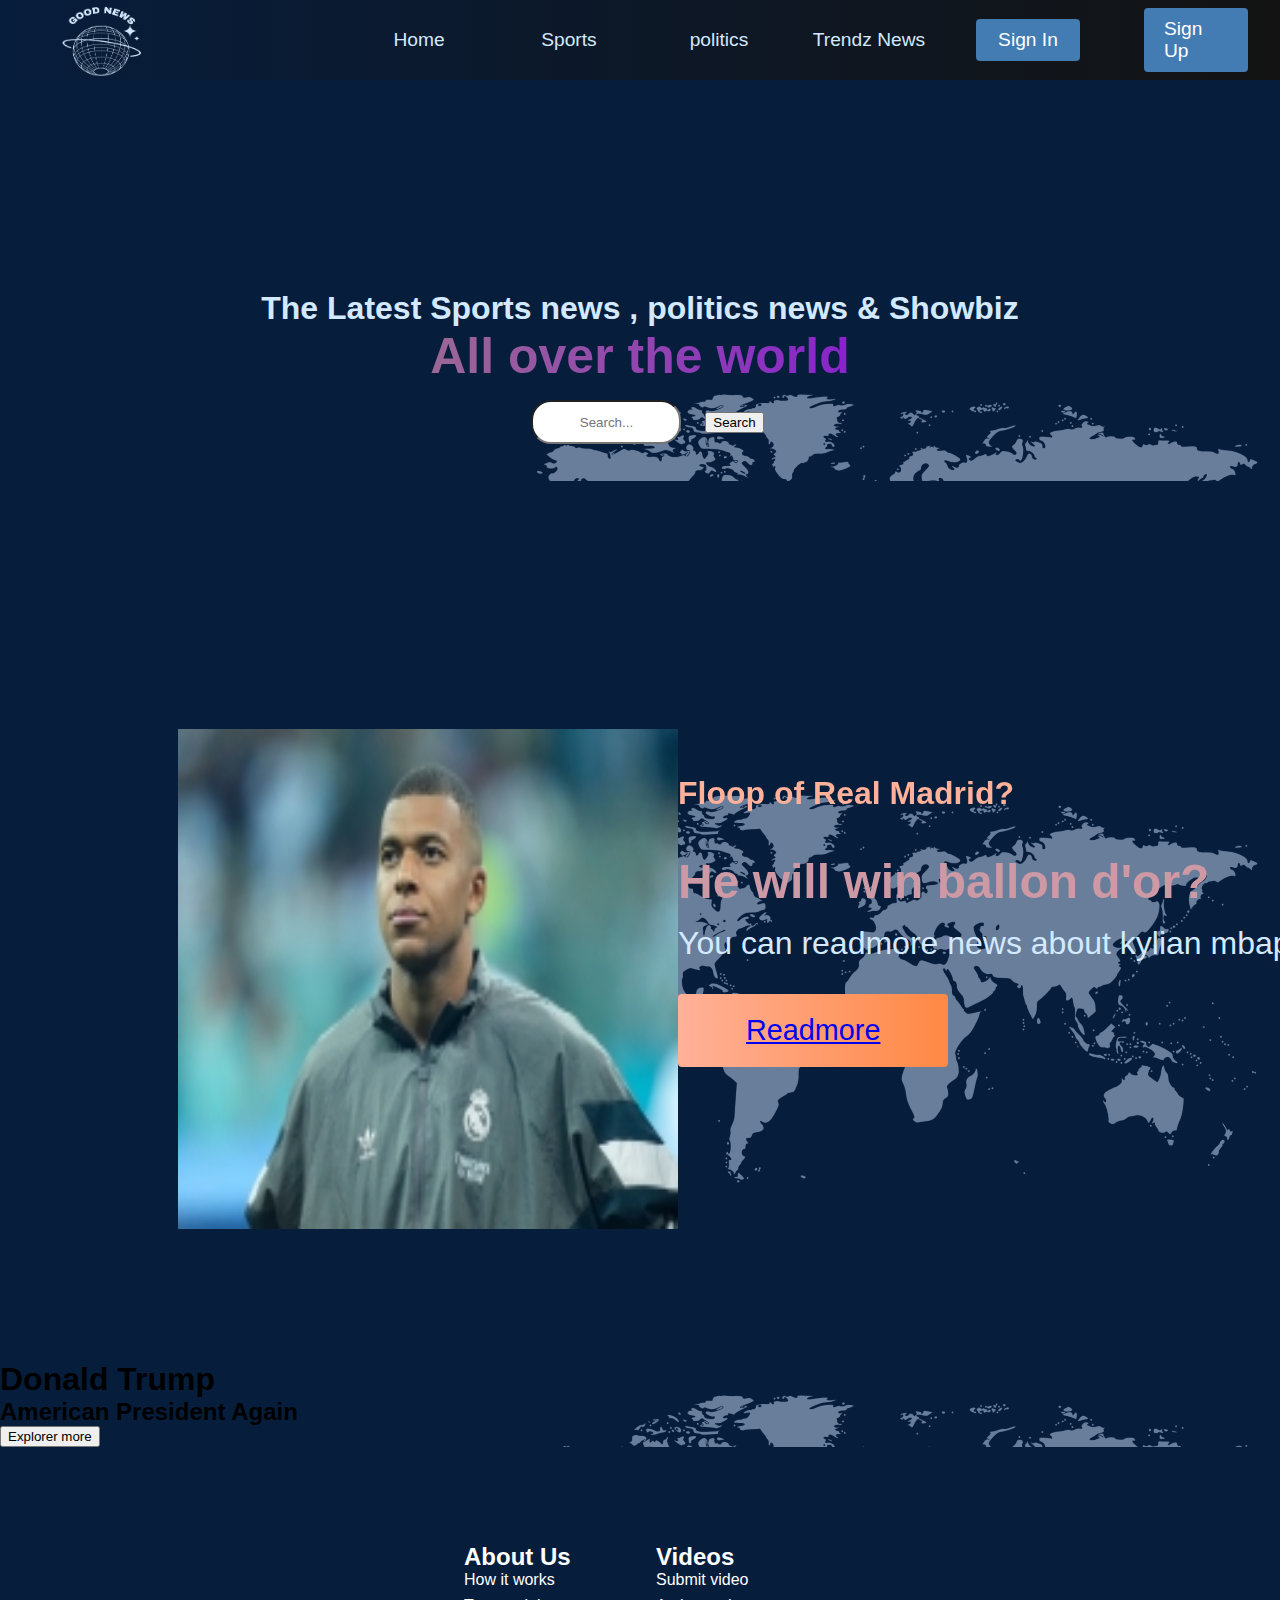
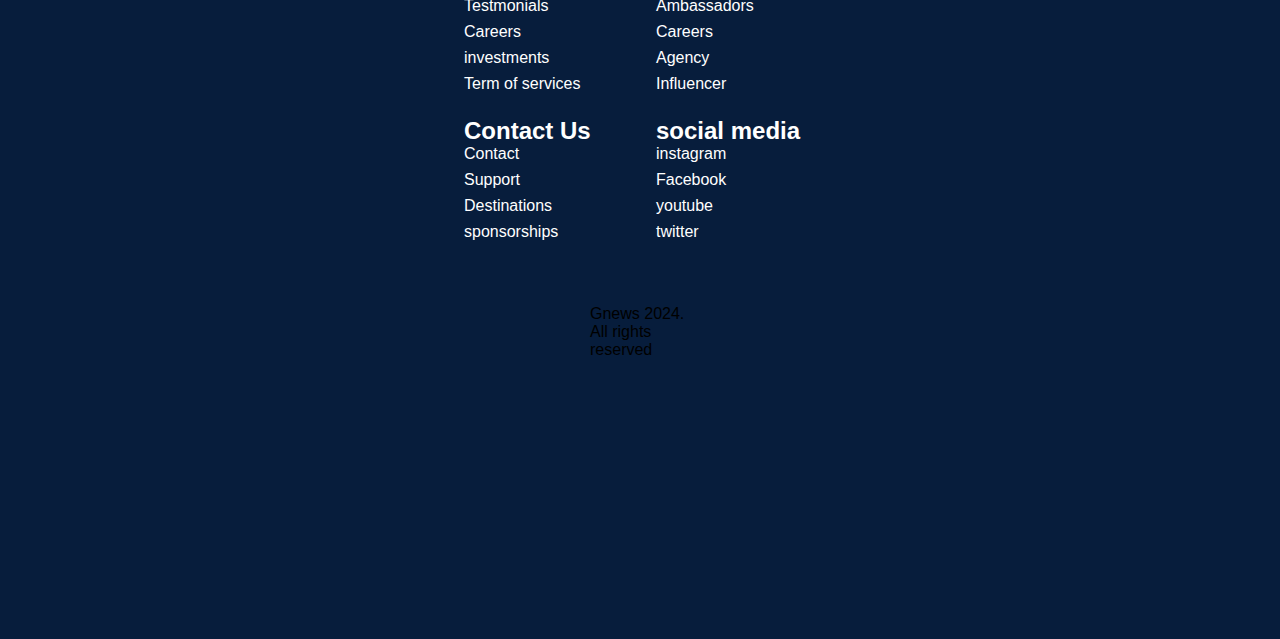
<file: index.html>
<!DOCTYPE html>
<html lang="en">
<head>
    <meta charset="UTF-8">
    <meta name="viewport" content="width=device-width, initial-scale=1.0">
    <title>Good news</title>
    <link rel="stylesheet" href="style.css">
</head>
<body> 

<!--Navbar section-->  
<nav class="navbar ">
  <div class="navbar__container">
    <div class="logo">
    <img src="logo1.png" alt="logo">
    </div>
    <div class="navbar__toggle" id="mobile-menu">
      <span class="bar"></span>
      <span class="bar"></span>
      <span class="bar"></span>
    </div>
    <ul class="navbar__menu">
    <li class="navbar__item">
      <a href="#home" class="navbar__links" id="home-page">Home</a>
    </li>
    <li class="navbar__item">
      <a href="#sports" class="navbar__links" id="Sports">Sports</a>
    </li>
    <li class="navbar__item">
      <a href="#politics" class="navbar__links" id="politics">politics</a>
    </li>
    <li class="navbar__item">
      <a href="#trendz news" class="navbar__links" id="trendz news">Trendz News</a>
    </li>
   
       <li class="navbar__btn">
      <a href="#sign-in" class="button" id="signin">Sign In</a>
    </li>
    <li class="navbar__btn">
      <a href="sign-up" class="button" id="signup">Sign Up</a>
    </li>
  </ul>
</div>
</nav>
<!--Hero section-->
<div class="hero" id="home">
<div class="hero__container">
   <h1 class="hero__heading">The Latest <span>Sports</span> news , <span>politics</span> news &<span> Showbiz</span>
   <p class="hero__description">All over the world</p>
   <div class="search-container">
    <form action="/search" method="get">
    <input type="text" placeholder="Search..." name="query" required>
    <button type="submit">Search</button>

</div>
</div>
 
<!--Sports section-->
<div class="main" id="Home">
<div class="main__container">
<div class="main __img--container" >
  <div class="main__img--card"></div>
  <img src="mbappe.jpg" alt="kylian mbappe">
</div>
<div class="main__content">
  <h1>Floop of Real Madrid?</h1>
  <h2>He will win ballon d'or?</h2>
  <p> You can readmore news about kylian mbappe</p>
  <button class="main__btn"><a href="/">Readmore</a></button>
</div>
</div>
</div>
  <!--servivices section-->
<div class="services" id="services">
  <h1>Donald Trump</h1>
  <div class="services__wrapper">
    <div class="services__card">
      <h2>American President Again</h2>
      <div class="services__btn"><button>Explorer more</button></div>
    </div>
 </div>
</div>
  

<!--Footer section-->
<div class=" footer__container" id="Home">
<div class="footer__links">
<div class="footer__links--wrapper">
  <div class="footer__links--items">
   <h2>About Us</h2>
   <a href="/">How it works</a>
   <a href="/">Testmonials</a>
   <a href="/"> Careers</a>
   <a href="/">investments</a>
   <a href="/">Term of services</a>
  </div> 
  <div class="footer__links--items">
   <h2>Contact Us</h2>
   <a href="/">Contact</a>
   <a href="/">Support</a>
   <a href="/"> Destinations</a>
   <a href="/">sponsorships</a>
  </div> 
 </div>
 <div class="footer__links--wrapper">
  <div class="footer__links--items">
   <h2>Videos</h2>
   <a href="/">Submit video</a>
   <a href="/">Ambassadors</a>
   <a href="/"> Careers</a>
   <a href="/">Agency</a>
   <a href="/">Influencer</a>
  </div> 
  <div class="footer__links--items">
   <h2>social media</h2>
   <a href="/">instagram</a>
   <a href="/">Facebook</a>
   <a href="/"> youtube</a>
   <a href="/">twitter</a>
  </div>
 </div>
</div>
<div class="social__media">
  <div class="social__media--wrap">
    <div class="footer__logo">
      <a href="/" id="footer_logo"><i class="logo.png"></i></a>
    </div>
    <p class="website__right">Gnews 2024. All rights reserved</p>
    <div class="social__icons">
     <a href="/" class="social_icon--link" target="__blank">
      <i class="fab fa-Facebook"></i>
     </a> 
     <a href="/" class="social__icon--link" target="__blank">
      <i class="fab fa-instagram"></i>
     </a> 
     <a href="/" class="social__icon--link" target="__blank">
      <i class="fab fa-twitter"></i>
     </a> 
     <a href="/" class="social__icon--link" target="__blank">
      <i class="fab fa-linkedin"></i>
     </a> 
     <a href="/" class="social__icon--link" target="__blank">
      <i class="fab fa-Youtube"></i>
     </a> 
    </div>
  </div>
</div>
</div>
<script src="politics.js"></script>
</body>
</html>
</file>
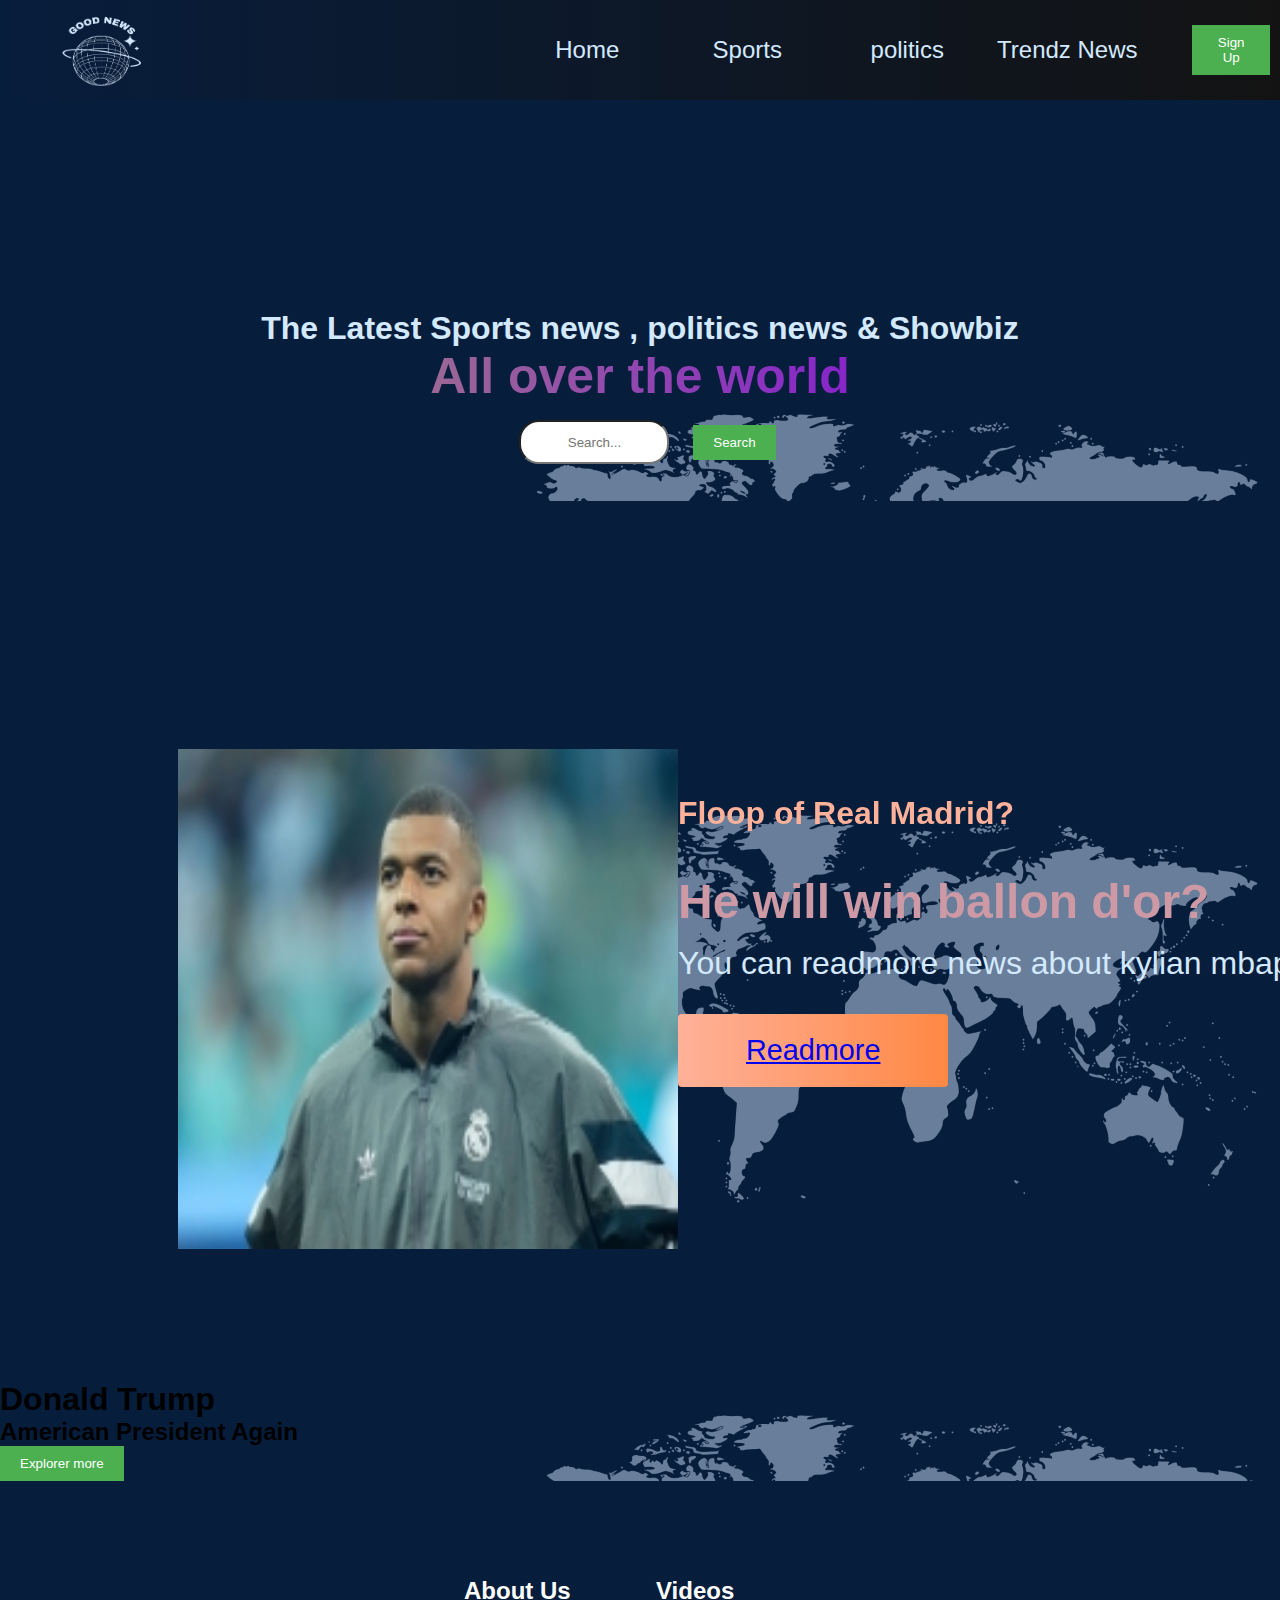
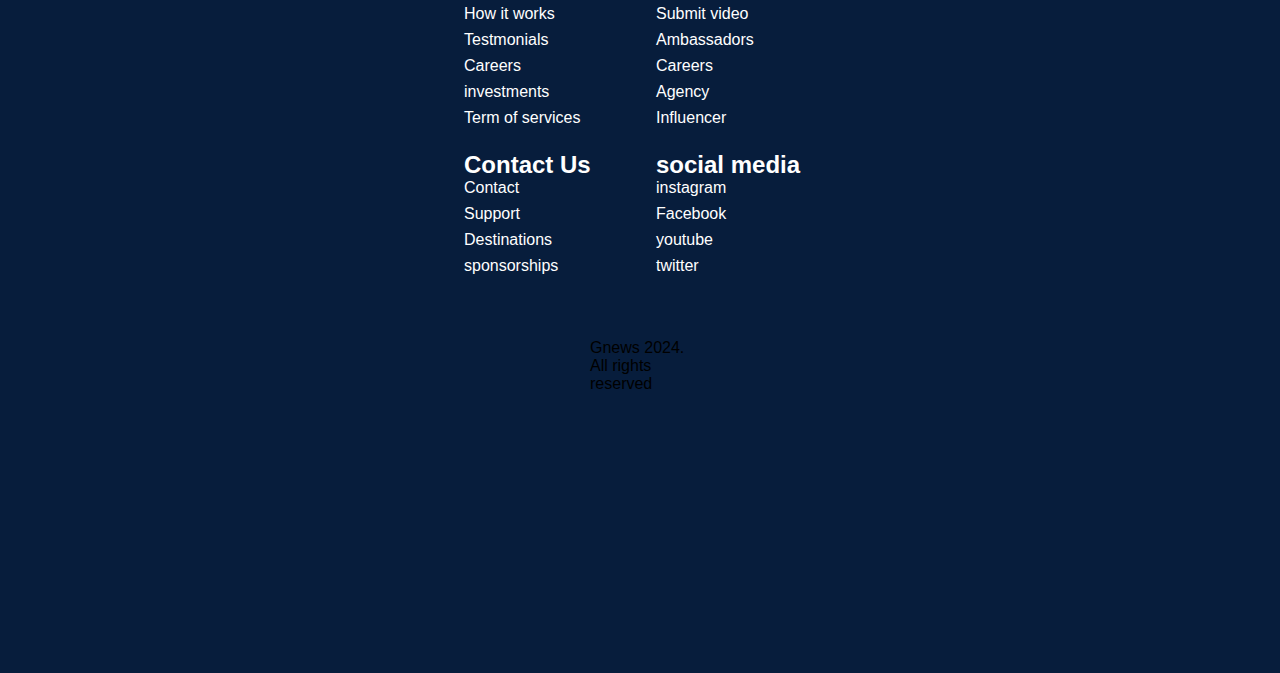
<file: politics.html>
<!DOCTYPE html>
<html lang="en">
<head>
    <meta charset="UTF-8">
    <meta name="viewport" content="width=device-width, initial-scale=1.0">
    <title>Goodnews</title>
    <link rel="stylesheet" href="politics.css">
  
</head>
<body>
   <!--Navbar section-->  
<nav class="navbar ">
  <div class="navbar__container">
    <div class="logo">
    <img src="logo1.png" alt="logo">
    </div>
    <div class="navbar__toggle" id="mobile-menu">
      <span class="bar"></span>
      <span class="bar"></span>
      <span class="bar"></span>
    </div>
    <ul class="navbar__menu">
    <li class="navbar__item">
      <a href="#home" class="navbar__links" id="home-page">Home</a>
    </li>
    <li class="navbar__item">
      <a href="#sports" class="navbar__links" id="Sports">Sports</a>
    </li>
    <li class="navbar__item">
      <a href="#politics" class="navbar__links" id="politics">politics</a>
    </li>
    <li class="navbar__item">
      <a href="#trendz news" class="navbar__links" id="trendz news">Trendz News</a>
    </li>
  </ul>
</div>
      <ul>
          <li><button id="signUpBtn">Sign Up</button></li>
      </ul>
  
     <!-- Sign Up Form (Initially Hidden) -->
     <div id="signUpForm" class="form-container hidden">
      <h2>Sign Up</h2>
      <form>
          <label for="username">Username:</label>
          <input type="text" id="username" name="username" required><br><br>
          
          <label for="email">Email:</label>
          <input type="email" id="email" name="email" required><br><br>

          <label for="password">Password:</label>
          <input type="password" id="password" name="password" required><br><br>

          <button type="submit">Sign Up</button>
      </form>
      <p>Already have an account? <a href="#" id="showSignIn">Sign In</a></p>
  </div>

  <!-- Sign In Form (Initially Hidden) -->
  <div id="signInForm" class="form-container hidden">
      <h2>Sign In</h2>
      <form>
          <label for="emailSignIn">Email:</label>
          <input type="email" id="emailSignIn" name="email" required><br><br>

          <label for="passwordSignIn">Password:</label>
          <input type="password" id="passwordSignIn" name="password" required><br><br>

          <button type="submit">Sign In</button>
      </form>
      <p>Don't have an account? <a href="#" id="showSignUp">Sign Up</a></p>
  </div>
  </nav>
 
<!--Hero section-->
<div class="hero" id="home">
<div class="hero__container">
   <h1 class="hero__heading">The Latest <span>Sports</span> news , <span>politics</span> news &<span> Showbiz</span>
   <p class="hero__description">All over the world</p>
   <div class="search-container">
    <form action="/search" method="get">
    <input type="text" placeholder="Search..." name="query" required>
    <button type="submit">Search</button>

</div>
</div>
 
<!--Sports section-->
<div class="main" id="Home">
<div class="main__container">
<div class="main __img--container" >
  <div class="main__img--card"></div>
  <img src="mbappe.jpg" alt="kylian mbappe">
</div>
<div class="main__content">
  <h1>Floop of Real Madrid?</h1>
  <h2>He will win ballon d'or?</h2>
  <p> You can readmore news about kylian mbappe</p>
  <button class="main__btn"><a href="/">Readmore</a></button>
</div>
</div>
</div>
  <!--servivices section-->
<div class="services" id="services">
  <h1>Donald Trump</h1>
  <div class="services__wrapper">
    <div class="services__card">
      <h2>American President Again</h2>
      <div class="services__btn"><button>Explorer more</button></div>
    </div>
 </div>
</div>
  

<!--Footer section-->
<div class=" footer__container" id="Home">
<div class="footer__links">
<div class="footer__links--wrapper">
  <div class="footer__links--items">
   <h2>About Us</h2>
   <a href="/">How it works</a>
   <a href="/">Testmonials</a>
   <a href="/"> Careers</a>
   <a href="/">investments</a>
   <a href="/">Term of services</a>
  </div> 
  <div class="footer__links--items">
   <h2>Contact Us</h2>
   <a href="/">Contact</a>
   <a href="/">Support</a>
   <a href="/"> Destinations</a>
   <a href="/">sponsorships</a>
  </div> 
 </div>
 <div class="footer__links--wrapper">
  <div class="footer__links--items">
   <h2>Videos</h2>
   <a href="/">Submit video</a>
   <a href="/">Ambassadors</a>
   <a href="/"> Careers</a>
   <a href="/">Agency</a>
   <a href="/">Influencer</a>
  </div> 
  <div class="footer__links--items">
   <h2>social media</h2>
   <a href="/">instagram</a>
   <a href="/">Facebook</a>
   <a href="/"> youtube</a>
   <a href="/">twitter</a>
  </div>
 </div>
</div>
<div class="social__media">
  <div class="social__media--wrap">
    <div class="footer__logo">
      <a href="/" id="footer__logo"><i class="logo1.png"></i></a>
    </div>
    <p class="website__right">Gnews 2024. All rights reserved</p>
    <div class="social__icons">
     <a href="/" class="social__icon--link" target="__blank">
      <i class="fab fa-Facebook"></i>
     </a> 
     <a href="/" class="social__icon--link" target="__blank">
      <i class="fab fa-instagram"></i>
     </a> 
     <a href="/" class="social__icon--link" target="__blank">
      <i class="fab fa-twitter"></i>
     </a> 
     <a href="/" class="social__icon--link" target="__blank">
      <i class="fab fa-linkedin"></i>
     </a> 
     <a href="/" class="social__icon--link" target="__blank">
      <i class="fab fa-Youtube"></i>
     </a> 
    </div>
  </div>
</div>
</div>
<script src="politics.js"></script>
</body>
</html>
</file>
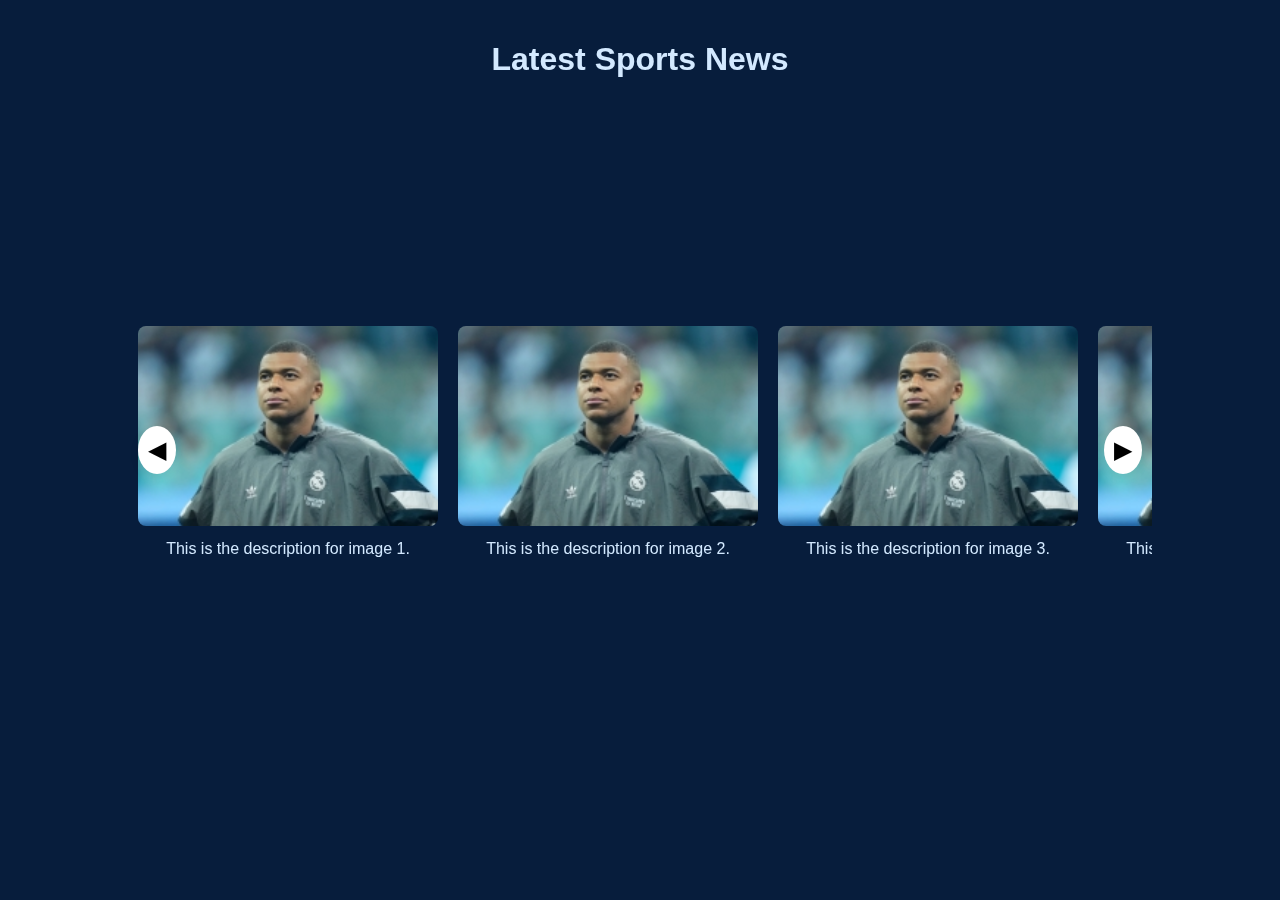
<file: sports.html>
<!DOCTYPE html>
<html lang="en">
<head>
    <meta charset="UTF-8">
    <meta name="viewport" content="width=device-width, initial-scale=1.0">
    <title>Latest Sports news</title>
    <link rel="stylesheet" href="sports.css">
</head>
<body>
    <h1>Latest Sports News</h1>
    <div class="gallery-container">
        <button class="arrow left-arrow">&#9664;</button>
        <div class="gallery">
            <div class="gallery-item">
                <img src="mbappe.jpg" alt="Description of image 1">
                <p class="description">This is the description for image 1.</p>
            </div>
            <div class="gallery-item">
                <img src="mbappe.jpg" alt="Description of image 2">
                <p class="description">This is the description for image 2.</p>
            </div>
            <div class="gallery-item">
                <img src="mbappe.jpg" alt="Description of image 3">
                <p class="description">This is the description for image 3.</p>
            </div>
            
            <div class="gallery-item">
                <img src="mbappe.jpg" alt="Description of image 3">
                <p class="description">This is the description for image 3.</p>
            </div>
            <div class="gallery-item">
                <img src="mbappe.jpg" alt="Description of image 3">
                <p class="description">This is the description for image 3.</p>
            </div>
           
            <div class="gallery-item">
                <img src="mbappe.jpg" alt="Description of image 3">
                <p class="description">This is the description for image 3.</p>
            </div>
            <div class="gallery-item">
                <img src="mbappe.jpg" alt="Description of image 3">
                <p class="description">This is the description for image 3.</p>
            </div>
            <div class="gallery-item">
                <img src="mbappe.jpg" alt="Description of image 3">
                <p class="description">This is the description for image 3.</p>
            </div>

            <!-- Add more gallery-item divs as needed -->
        </div>
        <button class="arrow right-arrow">&#9654;</button>
    </div>
    <script src="sports.js"></script>
    
</body>
</html>
</file>
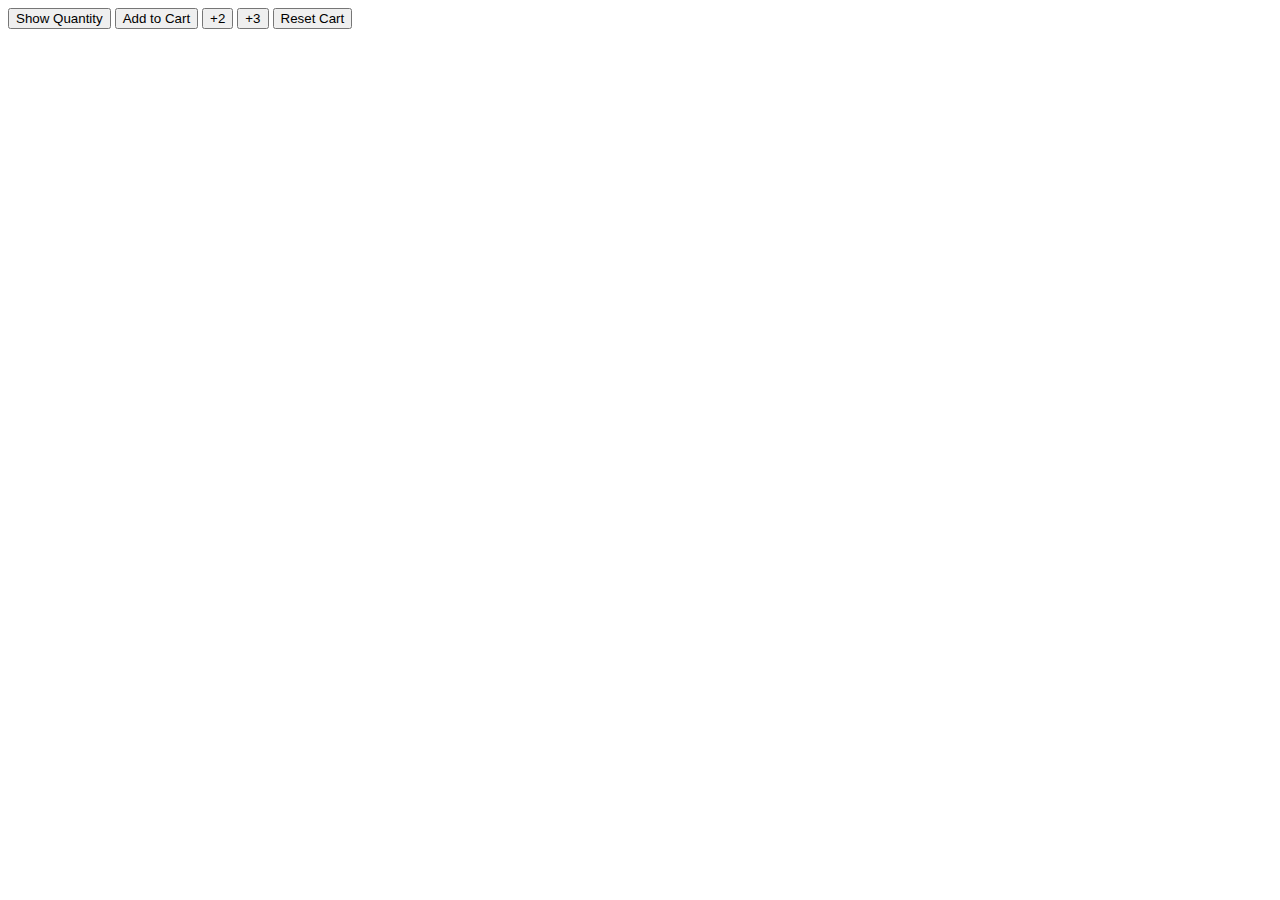
<file: variables.html>
<!DOCTYPE html>
<html lang="en">
<head>
    <meta charset="UTF-8">
    <meta name="viewport" content="width=device-width, initial-scale=1.0">
    <title>Document</title>
</head>
<body>
    <button onclick="
    console.log(`cart quantity: ${cartQuantity}`);
">Show Quantity</button>
    <button onclick="cartQuantity=cartQuantity+1;
     console.log(`cart quantity: ${cartQuantity}`);
    ">Add to Cart</button>
    <button onclick="cartQuantity = cartQuantity + 2;
     console.log(`cart quantity: ${cartQuantity}`);
    ">+2</button>
    <button onclick="cartQuantity = cartQuantity + 3;
     console.log(`cart quantity: ${cartQuantity}`);
    ">+3</button>
    <button onclick="cartQuantity= 0 ;
    console.log('cart was reset.');
    console.log(`cart quantity: ${cartQuantity}`);
    ">Reset Cart</button>
    <script>
        let cartQuantity = 0 ;
    </script>
</body>
</html>
</file>
<file: style.css>
*{box-sizing:border-box;
margin: 0;
padding: auto;
font-family: 'kumbh sans',sans-serif;
scroll-behavior: smooth;
}
.navbar{
background-color: #071d3c;
background: linear-gradient(to right,#071d3c,#131313);
height: 80px;
display: flex;
justify-content: center;
align-items: center;
font-size: 1.2rem;
position: sticky;
 top: 0;
z-index: 999;

}
.navbar__container{
display: flex;
justify-content: space-between;
height: 100px;
z-index: 1 ;
width: 100%;
max-width: 1300px;
margin: 0 ;
padding: 0 ;
}
.logo {
display: flex;
align-items: center;
}

.logo img {
width: 200px;
height: 100px;


}
#navbar__logo{
background-color: #071d3c;
background-image:linear-gradient(to top,#ff8844 0%,#ffb199 100%) ;
background-size: 100%;
-webkit-background-clip: text;
-moz-background-clip: text;
-webkit-text-fill-color: transparent;
-moz-text-fill-color:transparent;
display: flex;
align-items: center;
cursor: pointer;
text-decoration: none;
font-size: 2rem;
}

.navbar__menu{
display: flex;
align-items: center;
list-style: none;
}
.navbar__item{
height: 80px;
}
.navbar__links{
color: #d3e9ff;
display: flex;
align-items: center;
justify-content: center;
width: 150px;
text-decoration: none;
height: 100%;
transition: all 0.3s ease;
}
.navbar__btn{
display: flex;
justify-content: center;
align-items: center;
padding: 0 2rem;
width: 100%;
}
.button{
display: flex;
justify-content: center;
align-items: center;
text-decoration: none;
padding: 10px 20px;
height: 100%;
width: 100%;
border:none ;
outline: none;
border-radius: 4px;
background-color:#437bb3;
color: #fff;
}
.navbar__links:hover {
color: goldenrod;
transition: all 0.3s ease;
}
.button:hover{
background-color: goldenrod;
transition: all 0.3s ease;
}
@media  screen and (max-width:960px) {
.navbar__container{
  display: flex; 
  justify-content: space-between; 
  height: 80px;
  z-index: 1;
  width: 100%;
  max-width: 1300px;
  padding: 0;

}
.navbar__menu{
    display: grid;
    grid-template-columns: auto;
    margin: 0;
    width: 100%;
    position: absolute;
    background: #071d3c;
    opacity: 1;
    transition: all 0.5s ease;
    z-index: -1;
}
.navbar__menu.active{
    top: 100%;
    opacity: 1;
    transition: all 0.5s ease;
    z-index: 99;
    height: 60vh;
    font-size: 1.6rem;
}
.navbar__toggle.bar{
    width: 25px;
    height: 3px;
    margin: 5px auto;
    transition: all 0.3s ease-in-out;
    background: #d3e9ff;
}
.navbar__item{
    width: 100%;
}
.navbar__links{
    text-align: center;
    padding: 2rem;
    width: 100%;
    display: table;

}
.navbar__btn{
    padding-bottom: 2rem;

}
.button{
    display: flex;
    justify-content: center;
    align-items: center;
    width: 80%;
    height: 80px;
    margin: 0;

}
#mobile-menu{
    position: absolute;
    top: 20%;
    right: 5%;
    transform: translate(5%, 20%);
}
.navbar__toggle .bar{
    display: block;
    cursor: pointer;
}
#mobile-menu.is-active .bar:nth-child(2){
    opacity: 0;
}

#mobile-menu.is-active .bar:nth-child(1){
    transform: translateY(8px) rotate(45deg);
}
#mobile-menu.is-active .bar:nth-child(3){
    transform: translateY(-8px) rotate(-45deg);
}
}
/*Hero section*/

.hero{
    background-image: url('world\ .png') ;
    background-color: #071d3c;
    padding: 200px 0;
}
.hero__container{
    display: flex;
    flex-direction: column;
    justify-content: center;
    align-items: center;
    margin: 0 auto;
    height: 100%;
    z-index: 1;
    max-width: 1000px;
    padding: 10px;
}
.hero__heading{
    font-size:auto;
    margin-bottom:12px ;
    color: #d3e9ff;
    text-align: center;
}

.hero__description {
    font-size: 50px;
    background: #d3e9ff;
    background-image: -webkit-linear-gradient(
        to right,
        #911,
        #da22ff
    );
    background: linear-gradient(
        to right,
        #a38380,
        #7f09df
    );
    background-size: 100%;
    -webkit-background-clip: text;
    -moz-background-clip: text;
    -webkit-text-fill-color: transparent;
    -moz-text-fill-color:transparent;

}
.highlight{
    border-bottom: 4px solid rgb(132, 0, 255);
}

input{
    font-size:auto;
    text-align: center;
    width: 150px;
    height: 10px;
    border-radius:20px;
    padding: 20px;
    margin: 15px;
}
button:hover {
    background-color: goldenrod;
}

@media screen and (max-width: 768px) {

    .hero__heading{
        font-size: 60px
    }
    .hero__description{
        font-size: 40px;
    }
   }


   /* About section */
   .main{
    background: #071d3c;
    background-image: url('world\ .png');

    padding: 4rem 0;
}
.main__container{
    display: grid;  
    grid-template-columns: 1fr 1fr;
    align-items: center;
    justify-content: center;
    margin: 0 auto;
    height: 60%;
    z-index: 1;
    width: 80%;
    max-width: 1200px;
    padding: 0 50px;
}  
.main__content{
    color: #d3e9ff;
    width: 180%;
} 
.main__content h1{
    font-size: 2rem;
    background: #ffb199;
    -webkit-background-clip: text;
    -moz-background-clip: text;
    -webkit-text-fill-color: transparent;
    -moz-text-fill-color:transparent;
     margin-bottom: 42px;
    

}
.main__content h2{
    font-size: 3rem;
    background: #cc99a5;
    background-size: 100%;
    -webkit-background-clip: text;
    -moz-background-clip: text;
    -webkit-text-fill-color: transparent;
    -moz-text-fill-color:transparent;
}
.main__content p{
    margin-top: 1rem;
    font-size: 2rem;
    font-weight: 500;
}
.main__btn{
    font-size: 1.8rem;
    background: #071d3c;
    background:-webkit-linear-gradient(to right,#ffb199,#ff8844);
    background:linear-gradient(to right,#ffb199,#ff8844);
     padding: 20px 68px;
     border:none;
     border-radius: 4px;
     color: #d3e9ff;
     margin-top: 2rem;
     cursor: pointer;
     position: relative;
     transition: all 0.35s;
     outline: none;

}
.main_btn a{
position: relative;
z-index: 2;
color: #fff;
text-decoration: none;
}
.main_btn:after{
position: absolute;
content: '';
top: 0;
left: 0;
width: 0;
height: 100%;
background: #0c65e0;
transition:all 0.35s;
border-radius: 4px;

} 
.main__btn:hover{
color: #d3e9ff;

}
.main__btn:hover:after {
width: 100%;
}
.main__img--container{
text-align: center;
}
.main__img--card{
    margin: 10px;
    height: 100px;
    width: 200px;
    border-radius: 4px;
    display: flex;
    flex-direction: column;
    background-color: #071d3c;
}
img{
height: 500px;
width: 500px ;
}
/* Mobile Responsive */
@media screen and (max-width:768px) {
.main__container{
    display:grid ;
    grid-template-columns: 1fr;
    align-items: center;
    justify-self: center;
    width: 100%;
    margin: 0 auto;
    height: 90%;
}
.main__img--container{
    display: flex;
    justify-content: center;
}
.main__img--card{
    height: 425px;
    width: 425px;
}
.main__content{
 text-align: center; 
 margin-bottom: 4rem;  
}
.main__content h1{
    font-size: 1.5rem;
    margin-top: 1rem;
}
.main__content p{
    margin-top: 1rem;
    font-size: 1.5rem;
}
}
@media screen and (max-width: 488px) {
.main__img--card{
    width: 250px;
    height: 250px;

}

.main__content h1{
    font-size: 2rem;
    margin-top: 3rem;
}
.main__content h2{
    font-size: 4rem;
}
.main__content p{
    margin-top: 2rem;
    font-size: 1.5rem;
}
.main__btn{
    padding: 12px 36px;
    margin:2.5rem ;
}
}

/*footer css*/
.footer__container{
background-color: #071d3c;
padding: 5rem 0;
display: flex;
flex-direction: column;
justify-content: center;
align-items: center;
}
#footer__logo{
color: #fff;
display: flex;
align-items: center;
cursor: pointer;
text-decoration: none;
font-size: 2rem;
}
.footer__links{
width: 100%;
max-width: 100px;
display: flex;
justify-content: center;
}
.footer__links--links{
display: flex;

}
.footer__links--items{
display: flex; 
flex-direction: column; 
align-items: flex-start;
margin: 16px;
text-align: left;
width: 160px;
box-sizing: border-box;
}
.footer__links--items{
margin-bottom: 16px;
}
.footer__links--items > h2 {
color: #fff;

}
.footer__links--items a {
color: #fff;
text-decoration: none;
margin-bottom: 0.5rem;
}
.footer__links--items a:hover {
color: #ff8177; 
transition: 0.3s ease-out;
}
/* social icons */
.social__icon--link{
color: #fff;
font-size: 24px;

}
.social__media {
max-width: 1000px;
width: 100%;
}
.social__media--wrap{
display: flex;
justify-content: space-between;
align-items: center;
width: 90%;
max-width: 100px;
margin: 40px auto 0 auto;
}
.social__icon{
display: flex;
justify-self: space-between;
align-items: center;
width: 240px;
}
.social__logo{
color: #fff;
justify-self: flex-start;
margin-left: 20px;
cursor: pointer;
text-decoration: none;
font-size: 2rem;
display: flex;
align-items: center;
margin-bottom: 16px;
}
.website__rights{
color: #fff;
}
@media screen and (max-width:820px) {
.footer__links{
    padding-top: 2rem;
}
#footer__logo{
    margin-bottom: 2rem;
}
.website__rights{
    margin-bottom: 2rem;
}
.footer__link--wrapper{
    flex-direction:column ;
}
.social__media--wrap{
    flex-direction: column;
}
}
@media screen and(max-width:480px)  {
.footer__link--items {
margin-top: 0;
padding: 10px;
width: 100%;
} 
}
</file>
<file: politics.css>
* { box-sizing:border-box;
    font-family: 'kumbh sans',sans-serif;
    margin-bottom:  0px;
    margin-top: 0px;
    margin-left: -0px;
    margin-right:-0px;
    scroll-behavior: smooth;
    -webkit-locale:"en";

    }
    .navbar{
    background-color: #071d3c;
    background: linear-gradient(to right,#071d3c,#131313);
    height: 100px;
    display: flex;
    justify-content: center;
    align-items: center;
    font-size: 1.5rem;
    position: sticky;
     top: 0;
    z-index: 999;
    
    }
    .navbar__container{
    display: flex;
    justify-content: space-between;
    height: 100px;
    z-index: 1 ;
    width: 100%;
    max-width: 1300px;
    margin: 0 ;
    padding: 0 ;
    }
    .logo {
    display: flex;
    align-items: center;
    }
    
    .logo img {
    width: 200px;
    height: 100px;
    
    
    }
    #navbar__logo{
    background-color: #071d3c;
    background-image:linear-gradient(to top,#ff8844 0%,#ffb199 100%) ;
    background-size: 100%;
    -webkit-background-clip: text;
    -moz-background-clip: text;
    -webkit-text-fill-color: transparent;
    -moz-text-fill-color:transparent;
    display: flex;
    align-items: center;
    cursor: pointer;
    text-decoration: none;
    font-size: 2rem;
    }
    
    .navbar__menu{
    display: flex;
    align-items: center;
    list-style: none;
    }
    .navbar__item{
    height: 80px;
    }
    .navbar__links{
    color: #d3e9ff;
    display: flex;
    align-items: center;
    justify-content: center;
    width: 150px;
    text-decoration: none;
    height: 100%;
    transition: all 0.3s ease;
    }
    .navbar__btn{
    display: flex;
    justify-content: center;
    align-items: center;
    padding: 0 2rem;
    width: 100%;
    }

    .button{
    display: flex;
    justify-content: center;
    align-items: center;
    text-decoration: none;
    padding: 10px 20px;
    height: 100%;
    width: 100%;
    border:none ;
    outline: none;
    border-radius: 4px;
    background-color:#437bb3;
    color: #fff;
    }
    .navbar__links:hover {
    color: goldenrod;
    transition: all 0.3s ease;
    }
    .button:hover{
    background-color: goldenrod;
    transition: all 0.3s ease;
    }
    .form-container {
        top: 10px;
        left: 10px;
        margin-top: 0px;
        padding: 0px;
        background-color: rgb(44, 41, 41);
        border: 1px solid #ddd;
        display:block;
        width: 10px;
        z-index: auto;
        font-size: 24px;
    }
    .active{
        display: block;
    }
    .hidden{
        display: none;
    }

    @media  screen and (max-width:960px) {
    .navbar__container{
      display: flex; 
      justify-content: space-between; 
      height: 80px;
      z-index: 1;
      width: 100%;
      max-width: 1300px;
      padding: 0;
    
    }
    .navbar__menu{
        display: grid;
        grid-template-columns: auto;
        margin: 0;
        width: 100%;
        position: absolute;
        background: #071d3c;
        opacity: 1;
        transition: all 0.5s ease;
        z-index: -1;
    }
    .navbar__menu.active{
        top: 100%;
        opacity: 1;
        transition: all 0.5s ease;
        z-index: 99;
        height: 60vh;
        font-size: 1.6rem;
    }
    .navbar__toggle.bar{
        width: 25px;
        height: 3px;
        margin: 5px auto;
        transition: all 0.3s ease-in-out;
        background: #d3e9ff;
    }
    .navbar__item{
        width: 100%;
    }
    .navbar__links{
        text-align: center;
        padding: 2rem;
        width: 100%;
        display: table;
    
    }
    .navbar__btn{
        padding-bottom: 2rem;
    
    }
    .button{
        display:flex;
        justify-content: center;
        align-items: center;
        width: 80%;
        height: 80px;
        margin: 0;
    
    }
    #mobile-menu{
        position: absolute;
        top: 20%;
        right: 5%;
        transform: translate(5%, 20%);
    }
    .navbar__toggle .bar{
        display: block;
        cursor: pointer;
    }
    #mobile-menu.is-active .bar:nth-child(2){
        opacity: 0;
    }
    
    #mobile-menu.is-active .bar:nth-child(1){
        transform: translateY(8px) rotate(45deg);
    }
    #mobile-menu.is-active .bar:nth-child(3){
        transform: translateY(-8px) rotate(-45deg);
    }
    }
    nav ul {
        list-style-type: none;
    }
    
    nav ul li {
        display: inline-block;
        margin-right: 10px;
    }
    
    button  {
        padding: 10px 20px;
        background-color: #4CAF50;
        color: white;
        border: none;
        cursor: pointer;
    }
    
    button a:hover {
        background-color: #45a049;
    }
    
    
    
    /*Hero section*/
    
    .hero{
        background-image: url('world\ .png') ;
        background-color: #071d3c;
        padding: 200px 0;
    }
    .hero__container{
        display: flex;
        flex-direction: column;
        justify-content: center;
        align-items: center;
        margin: 0 auto;
        height: 100%;
        z-index: 1;
        max-width: 1000px;
        padding: 10px;
    }
    .hero__heading{
        font-size:auto;
        margin-bottom:12px ;
        color: #d3e9ff;
        text-align: center;
    }
    
    .hero__description {
        font-size: 50px;
        background: #d3e9ff;
        background-image: -webkit-linear-gradient(
            to right,
            #911,
            #da22ff
        );
        background: linear-gradient(
            to right,
            #a38380,
            #7f09df
        );
        background-size: 100%;
        -webkit-background-clip: text;
        -moz-background-clip: text;
        -webkit-text-fill-color: transparent;
        -moz-text-fill-color:transparent;
    
    }
    .highlight{
        border-bottom: 4px solid rgb(132, 0, 255);
    }
    
    input{
        font-size:auto;
        text-align: center;
        width: 150px;
        height: 10px;
        border-radius:20px;
        padding: 20px;
        margin: 15px;
    }
    button:hover {
        background-color: goldenrod;
    }
    
    @media screen and (max-width: 768px) {
    
        .hero__heading{
            font-size: 60px
        }
        .hero__description{
            font-size: 40px;
        }
       }
    
    
       /* About section */
       .main{
        background: #071d3c;
        background-image: url('world\ .png');
    
        padding: 4rem 0;
    }
    .main__container{
        display: grid;  
        grid-template-columns: 1fr 1fr;
        align-items: center;
        justify-content: center;
        margin: 0 auto;
        height: 60%;
        z-index: 1;
        width: 80%;
        max-width: 1200px;
        padding: 0 50px;
    }  
    .main__content{
        color: #d3e9ff;
        width: 180%;
    } 
    .main__content h1{
        font-size: 2rem;
        background: #ffb199;
        -webkit-background-clip: text;
        -moz-background-clip: text;
        -webkit-text-fill-color: transparent;
        -moz-text-fill-color:transparent;
         margin-bottom: 42px;
        
    
    }
    .main__content h2{
        font-size: 3rem;
        background: #cc99a5;
        background-size: 100%;
        -webkit-background-clip: text;
        -moz-background-clip: text;
        -webkit-text-fill-color: transparent;
        -moz-text-fill-color:transparent;
    }
    .main__content p{
        margin-top: 1rem;
        font-size: 2rem;
        font-weight: 500;
    }
    .main__btn{
        font-size: 1.8rem;
        background: #071d3c;
        background:-webkit-linear-gradient(to right,#ffb199,#ff8844);
        background:linear-gradient(to right,#ffb199,#ff8844);
         padding: 20px 68px;
         border:none;
         border-radius: 4px;
         color: #d3e9ff;
         margin-top: 2rem;
         cursor: pointer;
         position: relative;
         transition: all 0.35s;
         outline: none;
    
    }
    .main_btn a{
    position: relative;
    z-index: 2;
    color: #fff;
    text-decoration: none;
    }
    .main_btn:after{
    position: absolute;
    content: '';
    top: 0;
    left: 0;
    width: 0;
    height: 100%;
    background: #0c65e0;
    transition:all 0.35s;
    border-radius: 4px;
    
    } 
    .main__btn:hover{
    color: #d3e9ff;
    
    }
    .main__btn:hover:after {
    width: 100%;
    }
    .main__img--container{
    text-align: center;
    }
    .main__img--card{
        margin: 10px;
        height: 100px;
        width: 200px;
        border-radius: 4px;
        display: flex;
        flex-direction: column;
        background-color: #071d3c;
    }
    img{
    height: 500px;
    width: 500px ;
    }
    /* Mobile Responsive */
    @media screen and (max-width:768px) {
    .main__container{
        display:grid ;
        grid-template-columns: 1fr;
        align-items: center;
        justify-self: center;
        width: 100%;
        margin: 0 auto;
        height: 90%;
    }
    .main__img--container{
        display: flex;
        justify-content: center;
    }
    .main__img--card{
        height: 425px;
        width: 425px;
    }
    .main__content{
     text-align: center; 
     margin-bottom: 4rem;  
    }
    .main__content h1{
        font-size: 1.5rem;
        margin-top: 1rem;
    }
    .main__content p{
        margin-top: 1rem;
        font-size: 1.5rem;
    }
    }
    @media screen and (max-width: 488px) {
    .main__img--card{
        width: 250px;
        height: 250px;
    
    }
    
    .main__content h1{
        font-size: 2rem;
        margin-top: 3rem;
    }
    .main__content h2{
        font-size: 4rem;
    }
    .main__content p{
        margin-top: 2rem;
        font-size: 1.5rem;
    }
    .main__btn{
        padding: 12px 36px;
        margin:2.5rem ;
    }
    }
    
    /*footer css*/
    .footer__container{
    background-color: #071d3c;
    padding: 5rem 0;
    display: flex;
    flex-direction: column;
    justify-content: center;
    align-items: center;
    }
    #footer__logo{
    color: #fff;
    display: flex;
    align-items: center;
    cursor: pointer;
    text-decoration: none;
    font-size: 2rem;
    }
    .footer__links{
    width: 100%;
    max-width: 100px;
    display: flex;
    justify-content: center;
    }
    .footer__links--links{
    display: flex;
    
    }
    .footer__links--items{
    display: flex; 
    flex-direction: column; 
    align-items: flex-start;
    margin: 16px;
    text-align: left;
    width: 160px;
    box-sizing: border-box;
    }
    .footer__links--items{
    margin-bottom: 16px;
    }
    .footer__links--items > h2 {
    color: #fff;
    
    }
    .footer__links--items a {
    color: #fff;
    text-decoration: none;
    margin-bottom: 0.5rem;
    }
    .footer__links--items a:hover {
    color: #ff8177; 
    transition: 0.3s ease-out;
    }
    /* social icons */
    .social__icon--link{
    color: #fff;
    font-size: 24px;
    
    }
    .social__media {
    max-width: 1000px;
    width: 100%;
    }
    .social__media--wrap{
    display: flex;
    justify-content: space-between;
    align-items: center;
    width: 90%;
    max-width: 100px;
    margin: 40px auto 0 auto;
    }
    .social__icon{
    display: flex;
    justify-self: space-between;
    align-items: center;
    width: 240px;
    }
    .social__logo{
    color: #fff;
    justify-self: flex-start;
    margin-left: 20px;
    cursor: pointer;
    text-decoration: none;
    font-size: 2rem;
    display: flex;
    align-items: center;
    margin-bottom: 16px;
    }
    .website__rights{
    color: #fff;
    }
    @media screen and (max-width:820px) {
    .footer__links{
        padding-top: 2rem;
    }
    #footer__logo{
        margin-bottom: 2rem;
    }
    .website__rights{
        margin-bottom: 2rem;
    }
    .footer__link--wrapper{
        flex-direction:column ;
    }
    .social__media--wrap{
        flex-direction: column;
    }
    }
    @media screen and(max-width:480px)  {
    .footer__link--items {
    margin-top: 0;
    padding: 10px;
    width: 100%;
    } 
    }
</file>
<file: sports.css>
body {
    font-family: Arial, sans-serif;
    background-color: #071d3c;
    margin: 0;
    padding: 0;
    display: flex;
    justify-content: center;
    height: 100vh;
}
h1{
    text-align: center;
    color: #d3e9ff;
    position: fixed;
    padding: 20px;


}

.gallery-container {
    display: flex;
    align-items: center;
    position: relative;
    width: 80%; /* Adjust width as needed */
    overflow: hidden;
}

.gallery {
    display: flex;
    transition: transform 0.5s ease-in-out;
}

.gallery-item {
    min-width: 300px; /* Adjust width as needed */
    margin: 0 10px;
    text-align: center;
}

.gallery-item img {
    width: 100%;
    height: auto;
    border-radius: 8px;
}

.description {
    margin-top: 10px;
    font-size: 16px;
    color: #d3e9ff;
}

.arrow {
    background-color: #ffffff;
    border: none;
    border-radius: 50%;
    cursor: pointer;
    font-size: 24px;
    padding: 10px;
    box-shadow: 0 4px 8px rgba(0, 0, 0, 0.1);
    z-index: 10;
    position: absolute;
    top: 50%;
    transform: translateY(-50%);
}

.left-arrow {
    left: 10px;
}

.right-arrow {
    right: 10px;
}
</file>
